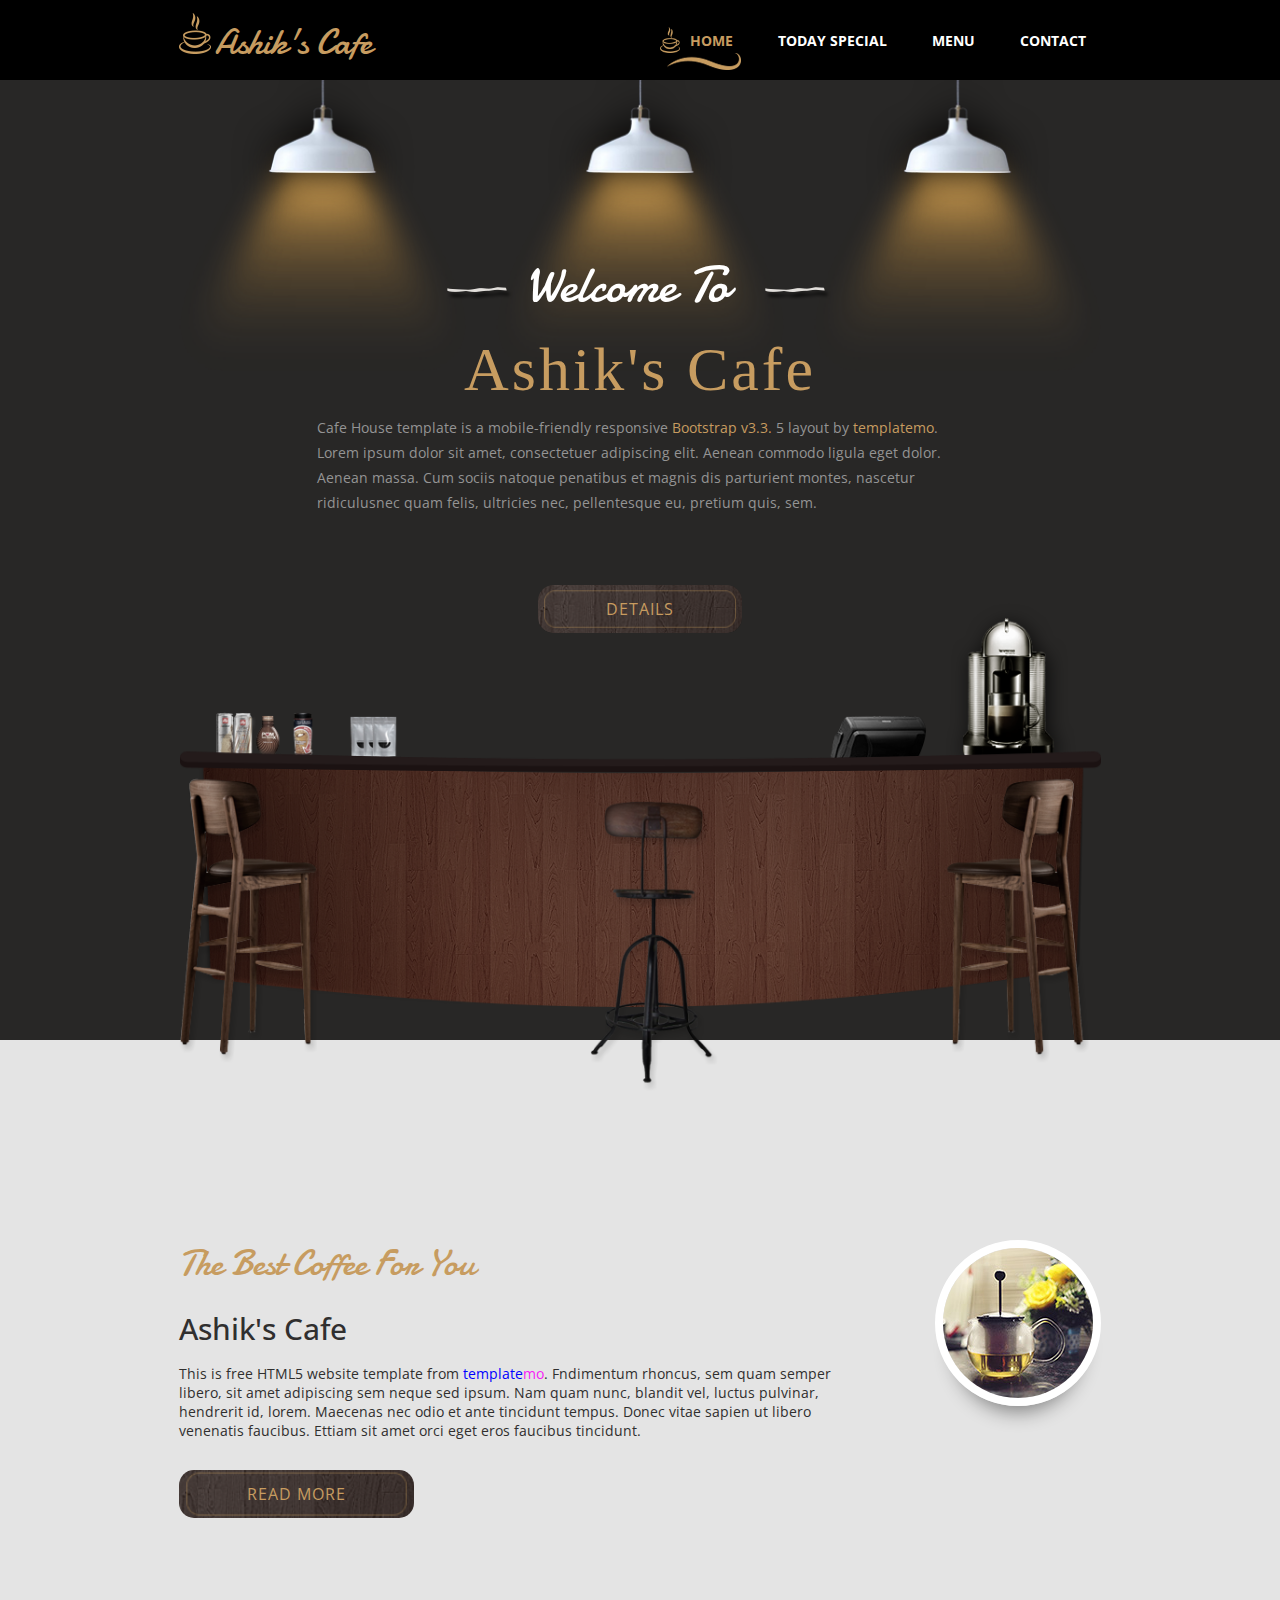
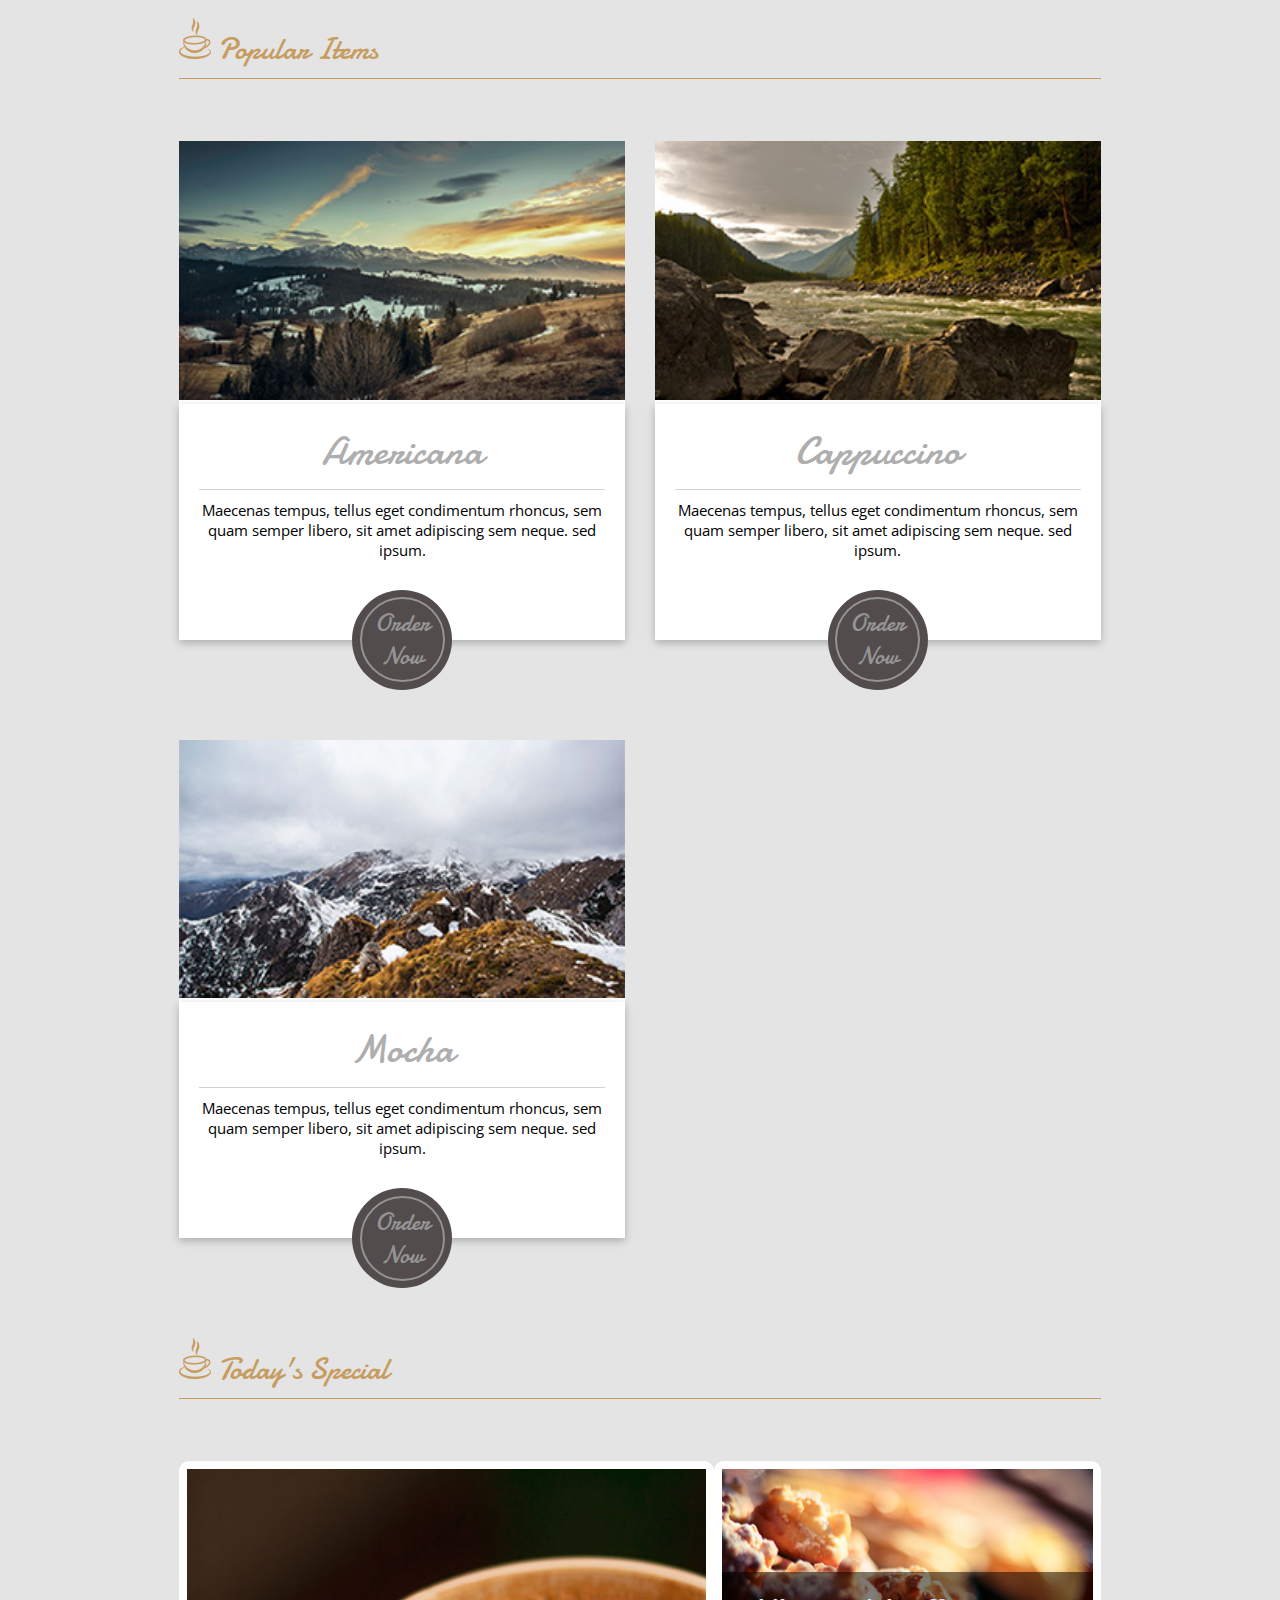
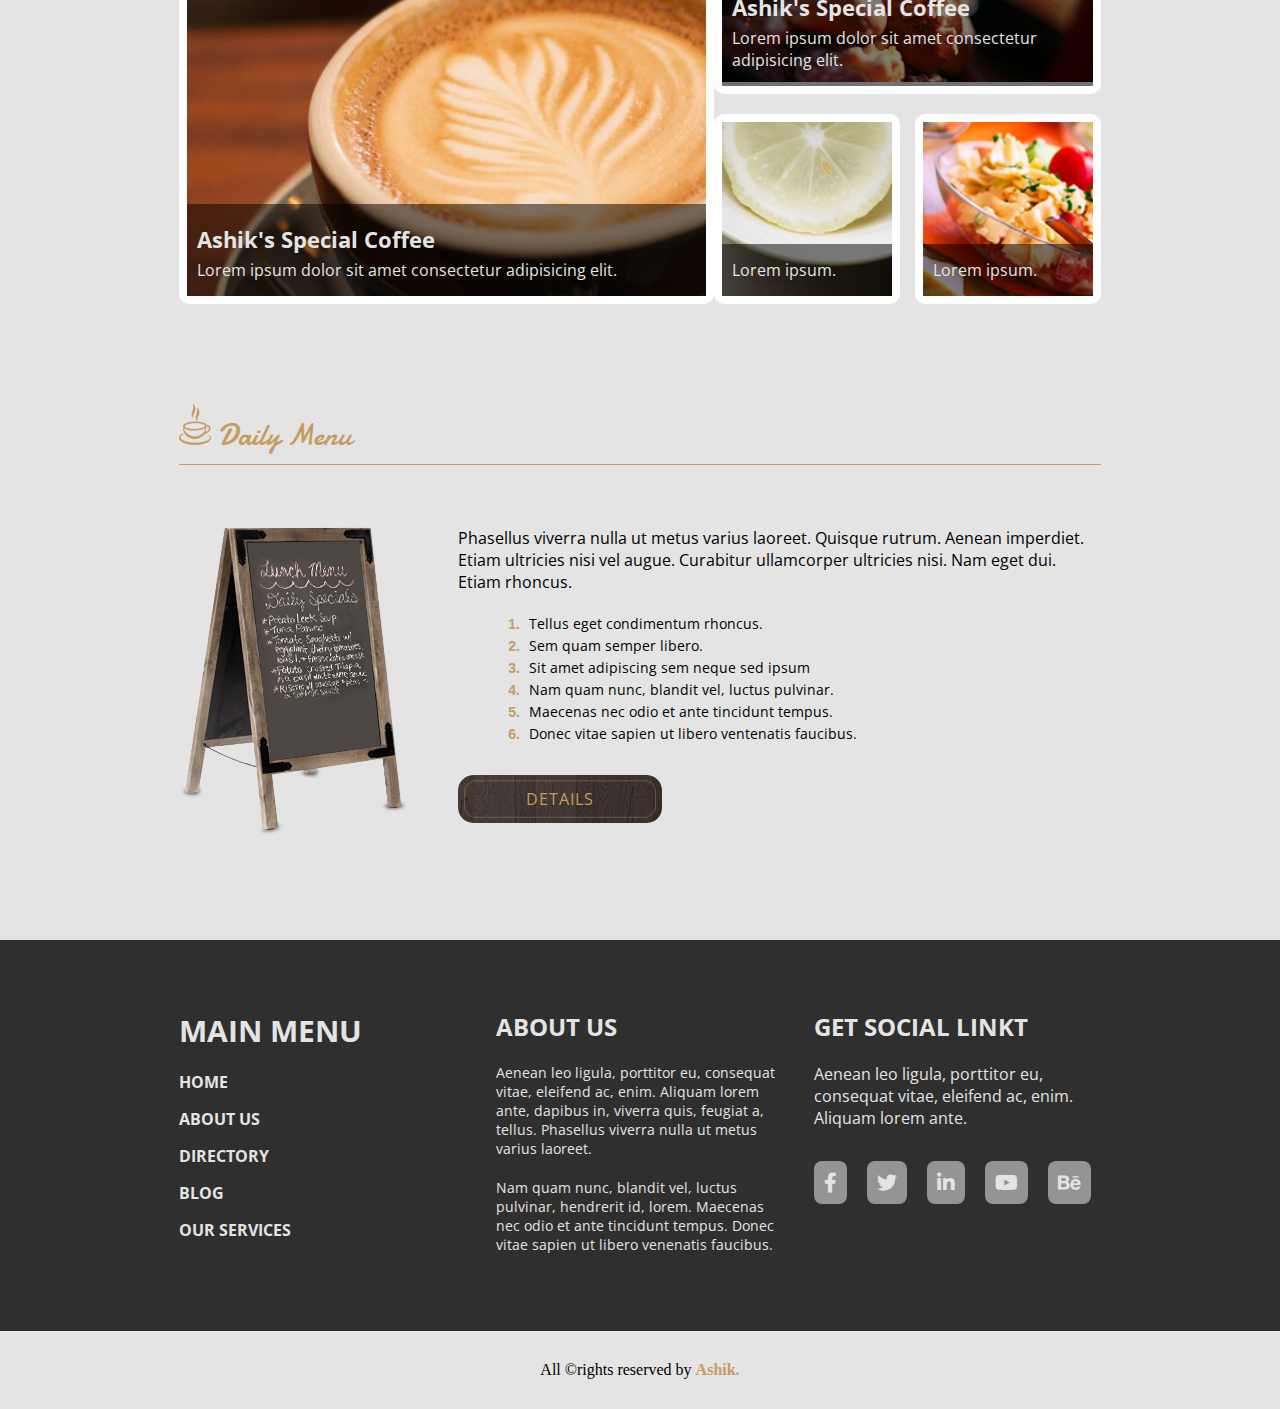
<file: index.html>
<!DOCTYPE html>
<html lang="en">
<head>
    <meta charset="UTF-8">
    <meta http-equiv="X-UA-Compatible" content="IE=edge">
    <meta name="viewport" content="width=device-width, initial-scale=1.0">
    <title>Cafe House</title>
    <link rel="stylesheet" href="css/all.min.css">
    <link rel="shortcut icon" href="img/favicon.ico" type="image/x-icon">
    <link rel="stylesheet" href="css/style.css">
    <link rel="stylesheet" href="css/responsive.css">
</head>
<body>
    <header>
        <nav>
            <div class="container nav-container">
                <div class="navbar">
                    <input type="checkbox" id="toggler">
                    <div class="navbar-left">
                        <img src="img/logo.png" alt="">
                        <span>Ashik's Cafe</span>
                    </div>
                    <div class="navbar-right">
                        <ul>
                            <li><a href="index.html" class="nav active">HOME</a></li>
                            <li><a href="today.html" class="nav">TODAY SPECIAL</a></li>
                            <li><a href="menu.html" class="nav">MENU</a></li>
                            <li><a href="contact.html" class="nav">CONTACT</a></li>
                        </ul>
                    </div>
                    <label for="toggler">
                        <i class="fa-solid fa-bars"></i>
                    </label>
                </div>
            </div>
        </nav>
    </header>

    <!-- Home section -->
    <section id="home">
        <div class="container home-container">
            <div class="home">
                <div class="home-top">
                    <img src="img/light.png" alt="">
                    <img src="img/light.png" alt="">
                    <img src="img/light.png" alt="">
                </div>
                <div class="home-middle">
                    <h3>
                        <img src="img/header-line.png" alt="">
                        Welcome To &nbsp 
                        <img src="img/header-line.png" alt="">
                    </h3>
                    <h2>Ashik's Cafe</h2>
                    <p>Cafe House template is a mobile-friendly responsive <span>Bootstrap v3.3.</span> 5 layout by <span>templatemo</span>. Lorem ipsum dolor sit amet, consectetuer adipiscing elit. Aenean commodo ligula eget dolor. Aenean massa. Cum sociis natoque penatibus et magnis dis parturient montes, nascetur ridiculusnec quam felis, ultricies nec, pellentesque eu, pretium quis, sem.</p>

                    <a href="#" class="btn">DETAILS</a>
                </div>
                <div class="home-bottom">
                    <img src="img/table-set.png" alt="">
                </div>
            </div>
        </div>
    </section>

    <!-- Popular items -->
    <section id="popular">
        <div class="container popular-container">
            <div class="popular">
                <div class="p-desc">
                    <div class="p-desc-left">
                        <h2>The Best Coffee For You</h2>
                        <h3>Ashik's Cafe</h3>
                        <p>This is free HTML5 website template from <span>template</span><span>mo</span>. Fndimentum rhoncus, sem quam semper libero, sit amet adipiscing sem neque sed ipsum. Nam quam nunc, blandit vel, luctus pulvinar, hendrerit id, lorem. Maecenas nec odio et ante tincidunt tempus. Donec vitae sapien ut libero venenatis faucibus. Ettiam sit amet orci eget eros faucibus tincidunt.
                        </p>
                        <a href="#" class="btn">READ MORE</a>
                    </div>
                    <div class="p-desc-left">
                        <img src="img/1.jpg" alt="">
                    </div>
                </div>
                <div class="tagline">
                    <h3>
                    <img src="img/logo.png" alt="">
                        Popular Items
                    </h3>
                    <div class="hr">
                        <hr>
                    </div>
                </div>
                <div class="p-items">
                    <div class="p-item-one coffee">
                        <img src="img/popular-1.jpg" alt="">
                        <div class="americano">
                            <h3 class="p-title">Americana</h3>
                            <hr class="p-hr">
                            <p>Maecenas tempus, tellus eget condimentum rhoncus, sem quam semper libero, sit amet adipiscing sem neque. sed ipsum.</p>
                        </div>
                        <div class="order-now">
                            <a href="#">Order Now</a>
                        </div>
                    </div>
                    <div class="p-item-two coffee">
                        <img src="img/popular-2.jpg" alt="">
                        <div class="americano">
                            <h3 class="p-title">Cappuccino</h3>
                            <hr class="p-hr">
                            <p>Maecenas tempus, tellus eget condimentum rhoncus, sem quam semper libero, sit amet adipiscing sem neque. sed ipsum.</p>
                        </div>
                        <div class="order-now">
                            <a href="#">Order Now</a>
                        </div>
                    </div>
                    <div class="p-item-three coffee">
                        <img src="img/popular-3.jpg" alt="">
                        <div class="americano">
                            <h3 class="p-title">Mocha</h3>
                            <hr class="p-hr">
                            <p>Maecenas tempus, tellus eget condimentum rhoncus, sem quam semper libero, sit amet adipiscing sem neque. sed ipsum.</p>
                        </div>
                        <div class="order-now">
                            <a href="#">Order Now</a>
                        </div>
                    </div>
                </div>
            </div>
        </div>
    </section>

    <!-- Special section -->
    <section id="special">
        <div class="container special-container">
            
            <div class="tagline">
                <h3>
                <img src="img/logo.png" alt="">
                    Today's Special
                </h3>
                <div class="hr">
                    <hr>
                </div>
            </div>

            <div class="special">
                <div class="special-left">
                    <div class="item-one item">
                        <img src="img/special-1.jpg" alt="">
                        <div class="item-content">
                            <a href="#">
                                <div class="contents">
                                    <h3> Ashik's Special Coffee</h3>
                                    <p>Lorem ipsum dolor sit amet consectetur adipisicing elit.</p>
                                </div>
                            </a>
                        </div>
                    </div>
                </div>

                <div class="special-right">
                    <div class="item-two item">
                        <img src="img/special-2.jpg" alt="">
                        <div class="item-content">
                            <a href="#">
                                <div class="contents">
                                    <h3> Ashik's Special Coffee</h3>
                                    <p>Lorem ipsum dolor sit amet consectetur adipisicing elit.</p>
                                </div>
                            </a>
                        </div>
                    </div>
    
                    <div class="special-right-bottom">
                        <div class="item-three item">
                            <img src="img/special-3.jpg" alt="">
                            <div class="item-content">
                                <a href="#">
                                    <div class="contents">
                                        <p>Lorem ipsum.</p>
                                    </div>
                                </a>
                            </div>
                        </div>
                        <div class="item-four item">
                            <img src="img/special-4.jpg" alt="">
                            <div class="item-content">
                                <a href="#">
                                    <div class="contents">
                                        <p>Lorem ipsum.</p>
                                    </div>
                                </a>
                            </div>
                        </div>
                    </div>
                </div>

                
            </div>
        </div>
    </section>

    <!-- Daily menu section -->
    <section id="daily">
        <div class="container daily-container">
            <div class="daily">
                <div class="tagline">
                    <h3>
                    <img src="img/logo.png" alt="">
                        Daily Menu
                    </h3>
                    <div class="hr">
                        <hr>
                    </div>
                </div>
                <div class="menus">
                    <div class="menu-left">
                        <img src="img/menu-board.png" alt="">
                    </div>
                    <div class="menu-right">
                        <p>Phasellus viverra nulla ut metus varius laoreet. Quisque rutrum. Aenean imperdiet. Etiam ultricies nisi vel augue. Curabitur ullamcorper ultricies nisi. Nam eget dui. Etiam rhoncus.</p>
                        <ol>
                            <li>Tellus eget condimentum rhoncus.</li>
                            <li>Sem quam semper libero.</li>
                            <li>Sit amet adipiscing sem neque sed ipsum</li>
                            <li>Nam quam nunc, blandit vel, luctus pulvinar.</li>
                            <li>Maecenas nec odio et ante tincidunt tempus.</li>
                            <li>Donec vitae sapien ut libero ventenatis faucibus.</li>
                        </ol>
                        <a href="#" class="btn">DETAILS</a>
                    </div>
                </div>
            </div>
        </div>
    </section>

    <!-- Footer section -->

    <footer id="footer">
        <div class="footer">
            <div class="container footer-top-container">
                <div class="footer-top">
                    <div class="footer-top-left">
                        <h3>MAIN MENU</h3>
                        <ul>
                            <li><a href="#">HOME</a></li>
                            <li><a href="#">ABOUT US</a></li>
                            <li><a href="#">DIRECTORY</a></li>
                            <li><a href="#">BLOG</a></li>
                            <li><a href="#">OUR SERVICES</a></li>
                        </ul>
                    </div>
                    <div class="footer-top-middle">
                        <h4>ABOUT US</h4>
                        <p>Aenean leo ligula, porttitor eu, consequat vitae, eleifend ac, enim. Aliquam lorem ante, dapibus in, viverra quis, feugiat a, tellus. Phasellus viverra nulla ut metus varius laoreet.</p>
                        <p>Nam quam nunc, blandit vel, luctus pulvinar, hendrerit id, lorem. Maecenas nec odio et ante tincidunt tempus. Donec vitae sapien ut libero venenatis faucibus.</p>
                    </div>
                    <div class="footer-top-right">
                        <h2>GET SOCIAL LINKT</h2>
                        <P>Aenean leo ligula, porttitor eu, consequat vitae, eleifend ac, enim. Aliquam lorem ante.</P>
                        <ul>
                            <li><a href="#"><i class="fa-brands fa-facebook-f"></i></a></li>
                            <li><a href="#"><i class="fa-brands fa-twitter"></i></a></li>
                            <li><a href="#"><i class="fa-brands fa-linkedin-in"></i></a></li>
                            <li><a href="#"><i class="fa-brands fa-youtube"></i></a></li>
                            <li><a href="#"><i class="fa-brands fa-behance"></i></a></li>
                        </ul>
                    </div>
                </div>

            </div>
        </div>
        
        <div class="footer-bottom">
            <div class="container footer-bottom-container">
                <p>All &copyrights reserved by <span>Ashik.</span></p>
            </div>
        </div>
    </footer>



    <script
  src="https://code.jquery.com/jquery-3.6.1.min.js"
  integrity="sha256-o88AwQnZB+VDvE9tvIXrMQaPlFFSUTR+nldQm1LuPXQ="
  crossorigin="anonymous"></script>
    <script src="js/custom.js"></script>
</body>
</html>
</file>
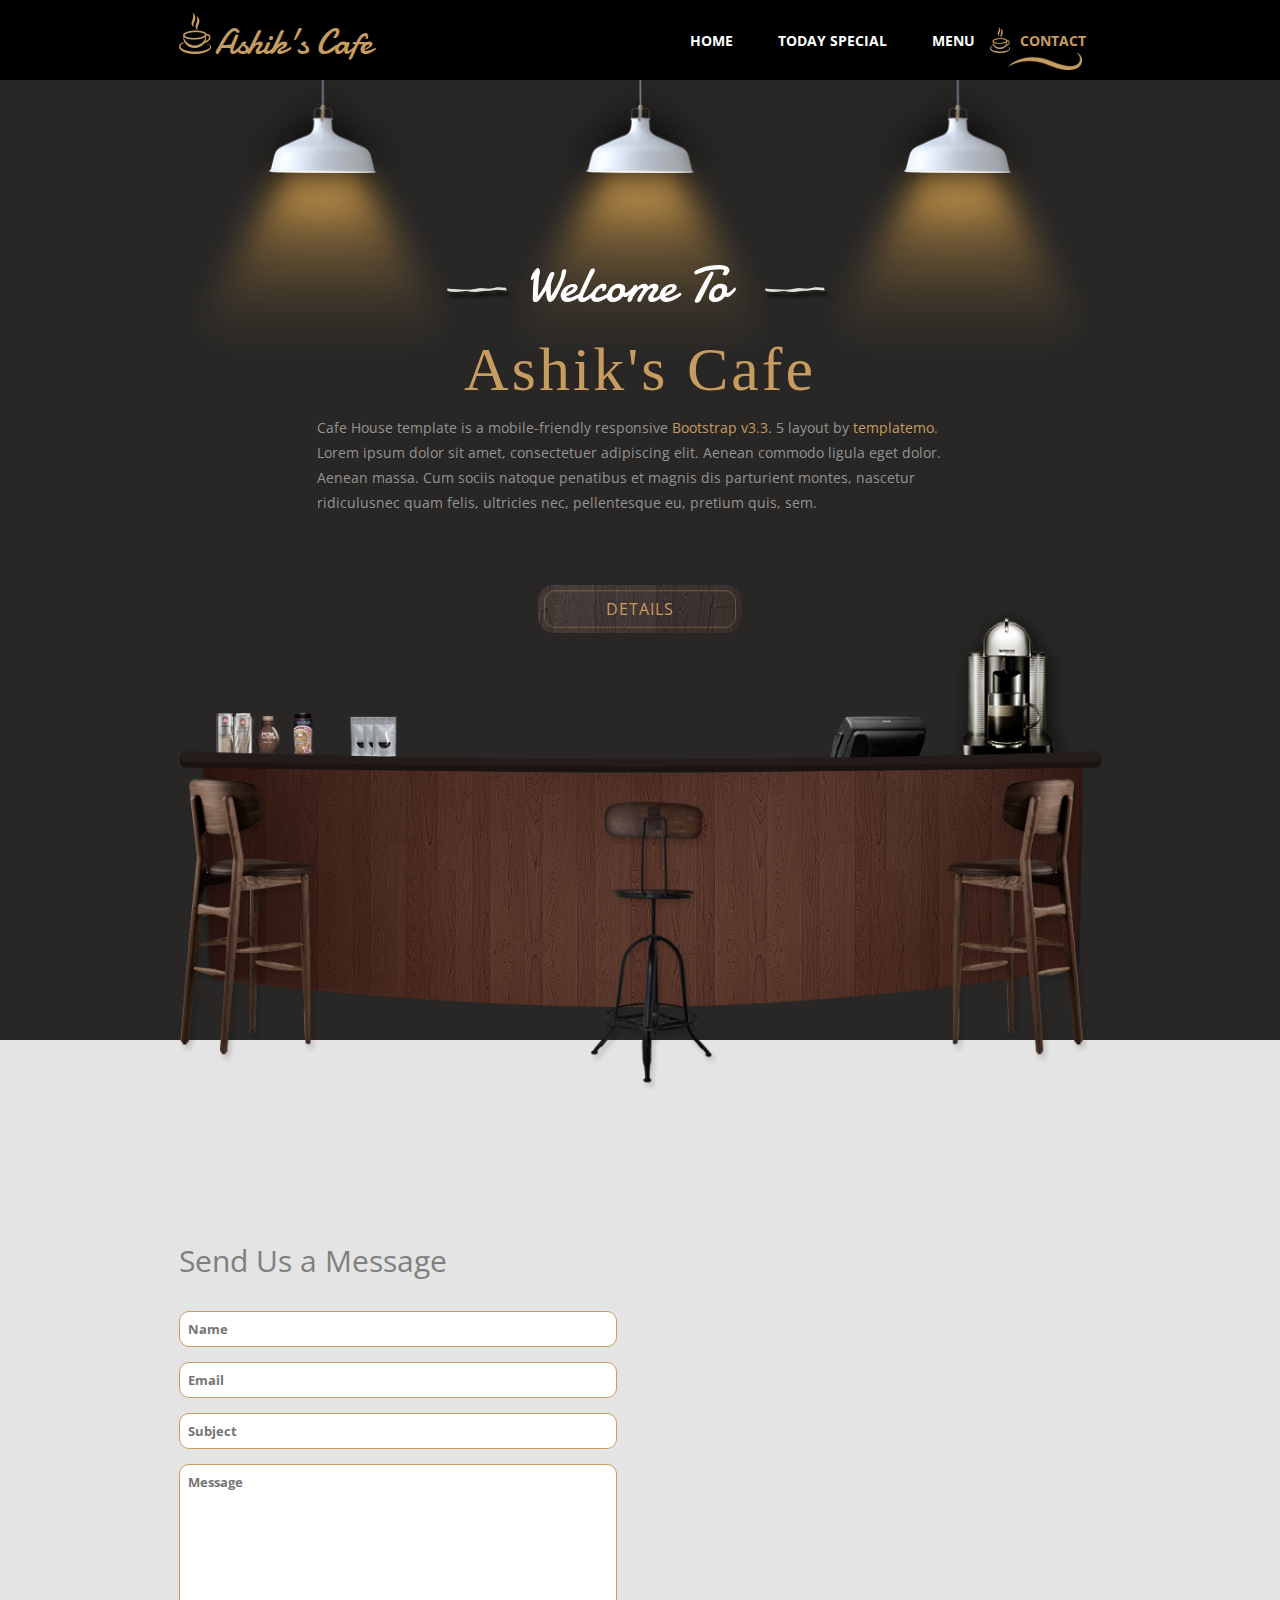
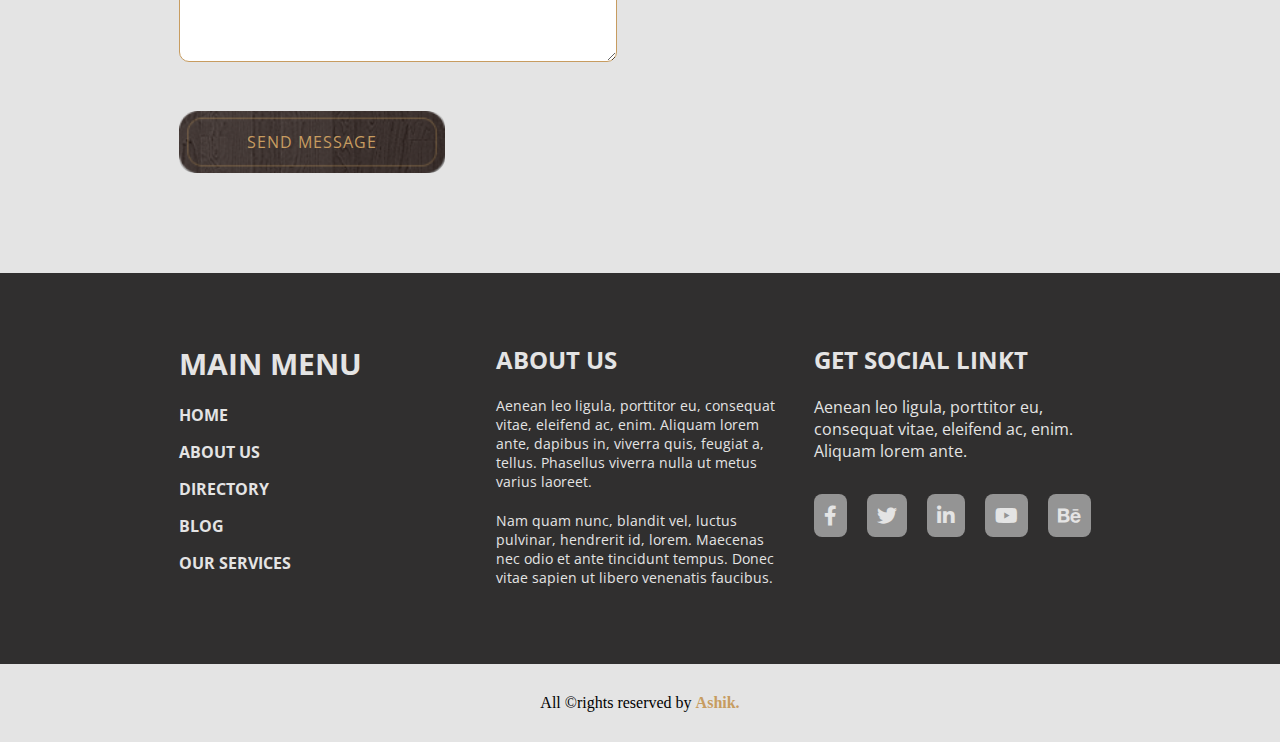
<file: contact.html>
<!DOCTYPE html>
<html lang="en">
    <head>
        <meta charset="UTF-8">
        <meta http-equiv="X-UA-Compatible" content="IE=edge">
        <meta name="viewport" content="width=device-width, initial-scale=1.0">
        <title>Cafe House</title>
        <link rel="stylesheet" href="css/all.min.css">
        <link rel="shortcut icon" href="img/favicon.ico" type="image/x-icon">
        <link rel="stylesheet" href="css/style.css">
        <link rel="stylesheet" href="css/responsive.css">
    </head>
    <body>
        <header>
            <nav>
                <div class="container nav-container">
                    <div class="navbar">
                        <input type="checkbox" id="toggler">
                        <div class="navbar-left">
                            <img src="img/logo.png" alt="">
                            <span>Ashik's Cafe</span>
                        </div>
                        <div class="navbar-right">
                            <ul>
                                <li><a href="index.html" class="nav">HOME</a></li>
                                <li><a href="today.html" class="nav">TODAY SPECIAL</a></li>
                                <li><a href="menu.html" class="nav">MENU</a></li>
                                <li><a href="contact.html" class="nav active">CONTACT</a></li>
                            </ul>
                        </div>
                        <label for="toggler">
                            <i class="fa-solid fa-bars"></i>
                        </label>
                    </div>
                </div>
            </nav>
        </header>
    
        <!-- Home section -->
        <section id="home">
            <div class="container home-container">
                <div class="home">
                    <div class="home-top">
                        <img src="img/light.png" alt="">
                        <img src="img/light.png" alt="">
                        <img src="img/light.png" alt="">
                    </div>
                    <div class="home-middle">
                        <h3>
                            <img src="img/header-line.png" alt="">
                            Welcome To &nbsp 
                            <img src="img/header-line.png" alt="">
                        </h3>
                        <h2>Ashik's Cafe</h2>
                        <p>Cafe House template is a mobile-friendly responsive <span>Bootstrap v3.3.</span> 5 layout by <span>templatemo</span>. Lorem ipsum dolor sit amet, consectetuer adipiscing elit. Aenean commodo ligula eget dolor. Aenean massa. Cum sociis natoque penatibus et magnis dis parturient montes, nascetur ridiculusnec quam felis, ultricies nec, pellentesque eu, pretium quis, sem.</p>
    
                        <a href="#" class="btn">DETAILS</a>
                    </div>
                    <div class="home-bottom">
                        <img src="img/table-set.png" alt="">
                    </div>
                </div>
            </div>
        </section>

    <!-- Contact section -->
    <section id="contact">
        <div class="container contact-container">
            <h2>Send Us a Message</h2>
            <div class="contact">
                <div class="contact-left">
                    <form action="">
                        <input type="text" placeholder="Name">

                        <input type="email" placeholder="Email">

                        <input type="text" placeholder="Subject">

                        <textarea name="" id="" cols="30" rows="10" placeholder="Message"></textarea>

                        <a href="#" class="btn">SEND MESSAGE</a>
                    </form>
                </div>
                <div class="contact-right">
                    <iframe src="https://www.google.com/maps/embed?pb=!1m18!1m12!1m3!1d57973.68688624284!2d90.36147629087456!3d24.74899983006106!2m3!1f0!2f0!3f0!3m2!1i1024!2i768!4f13.1!3m3!1m2!1s0x37564f1007ad9b59%3A0x79a59cb060e32d6c!2sMymensingh!5e0!3m2!1sen!2sbd!4v1663572705304!5m2!1sen!2sbd" style="border:0;" allowfullscreen="" loading="lazy" referrerpolicy="no-referrer-when-downgrade"></iframe>
                </div>
            </div>
        </div>
    </section>
    <!-- Footer section -->

    <footer id="footer">
        <div class="footer">
            <div class="container footer-top-container">
                <div class="footer-top">
                    <div class="footer-top-left">
                        <h3>MAIN MENU</h3>
                        <ul>
                            <li><a href="#">HOME</a></li>
                            <li><a href="#">ABOUT US</a></li>
                            <li><a href="#">DIRECTORY</a></li>
                            <li><a href="#">BLOG</a></li>
                            <li><a href="#">OUR SERVICES</a></li>
                        </ul>
                    </div>
                    <div class="footer-top-middle">
                        <h4>ABOUT US</h4>
                        <p>Aenean leo ligula, porttitor eu, consequat vitae, eleifend ac, enim. Aliquam lorem ante, dapibus in, viverra quis, feugiat a, tellus. Phasellus viverra nulla ut metus varius laoreet.</p>
                        <p>Nam quam nunc, blandit vel, luctus pulvinar, hendrerit id, lorem. Maecenas nec odio et ante tincidunt tempus. Donec vitae sapien ut libero venenatis faucibus.</p>
                    </div>
                    <div class="footer-top-right">
                        <h2>GET SOCIAL LINKT</h2>
                        <P>Aenean leo ligula, porttitor eu, consequat vitae, eleifend ac, enim. Aliquam lorem ante.</P>
                        <ul>
                            <li><a href="#"><i class="fa-brands fa-facebook-f"></i></a></li>
                            <li><a href="#"><i class="fa-brands fa-twitter"></i></a></li>
                            <li><a href="#"><i class="fa-brands fa-linkedin-in"></i></a></li>
                            <li><a href="#"><i class="fa-brands fa-youtube"></i></a></li>
                            <li><a href="#"><i class="fa-brands fa-behance"></i></a></li>
                        </ul>
                    </div>
                </div>

            </div>
        </div>
        
        <div class="footer-bottom">
            <div class="container footer-bottom-container">
                <p>All &copyrights reserved by <span>Ashik.</span></p>
            </div>
        </div>
    </footer>



    <script
  src="https://code.jquery.com/jquery-3.6.1.min.js"
  integrity="sha256-o88AwQnZB+VDvE9tvIXrMQaPlFFSUTR+nldQm1LuPXQ="
  crossorigin="anonymous"></script>
    <script src="js/custom.js"></script>
</body>
</html>
</file>
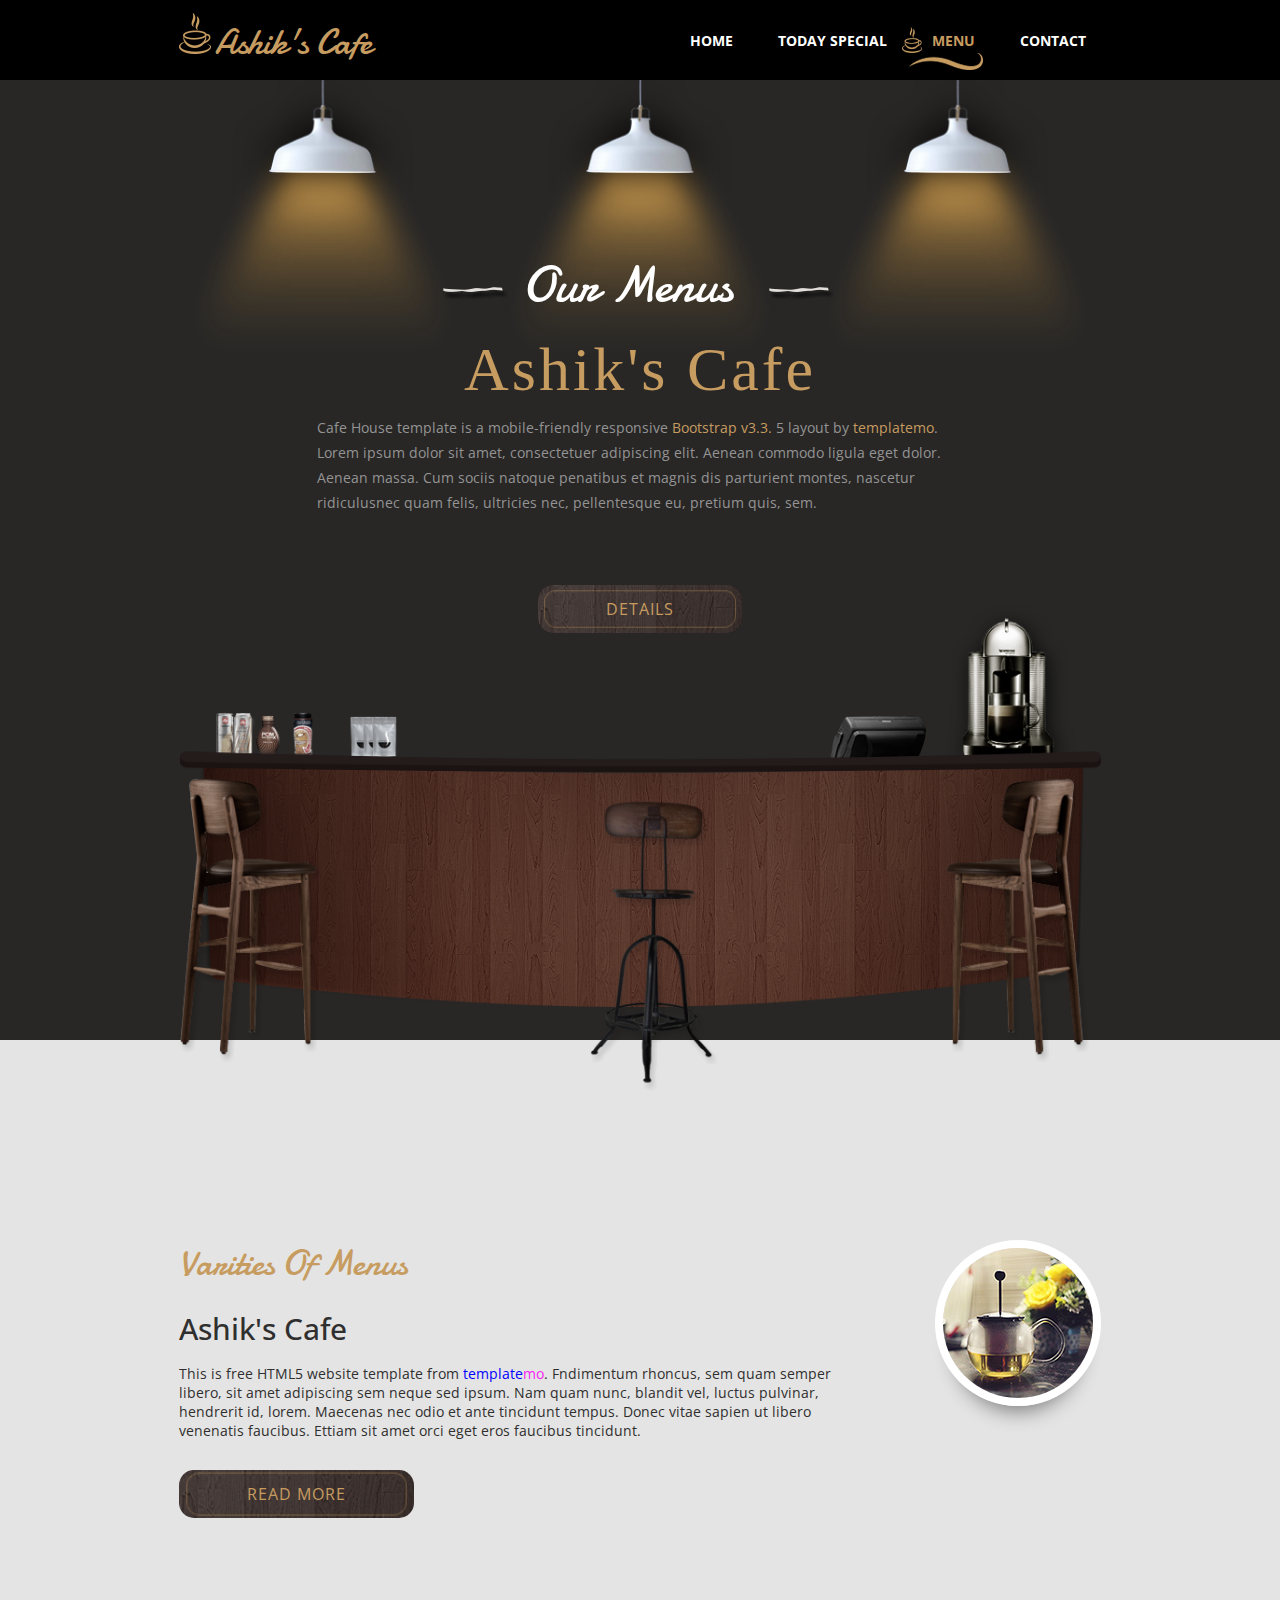
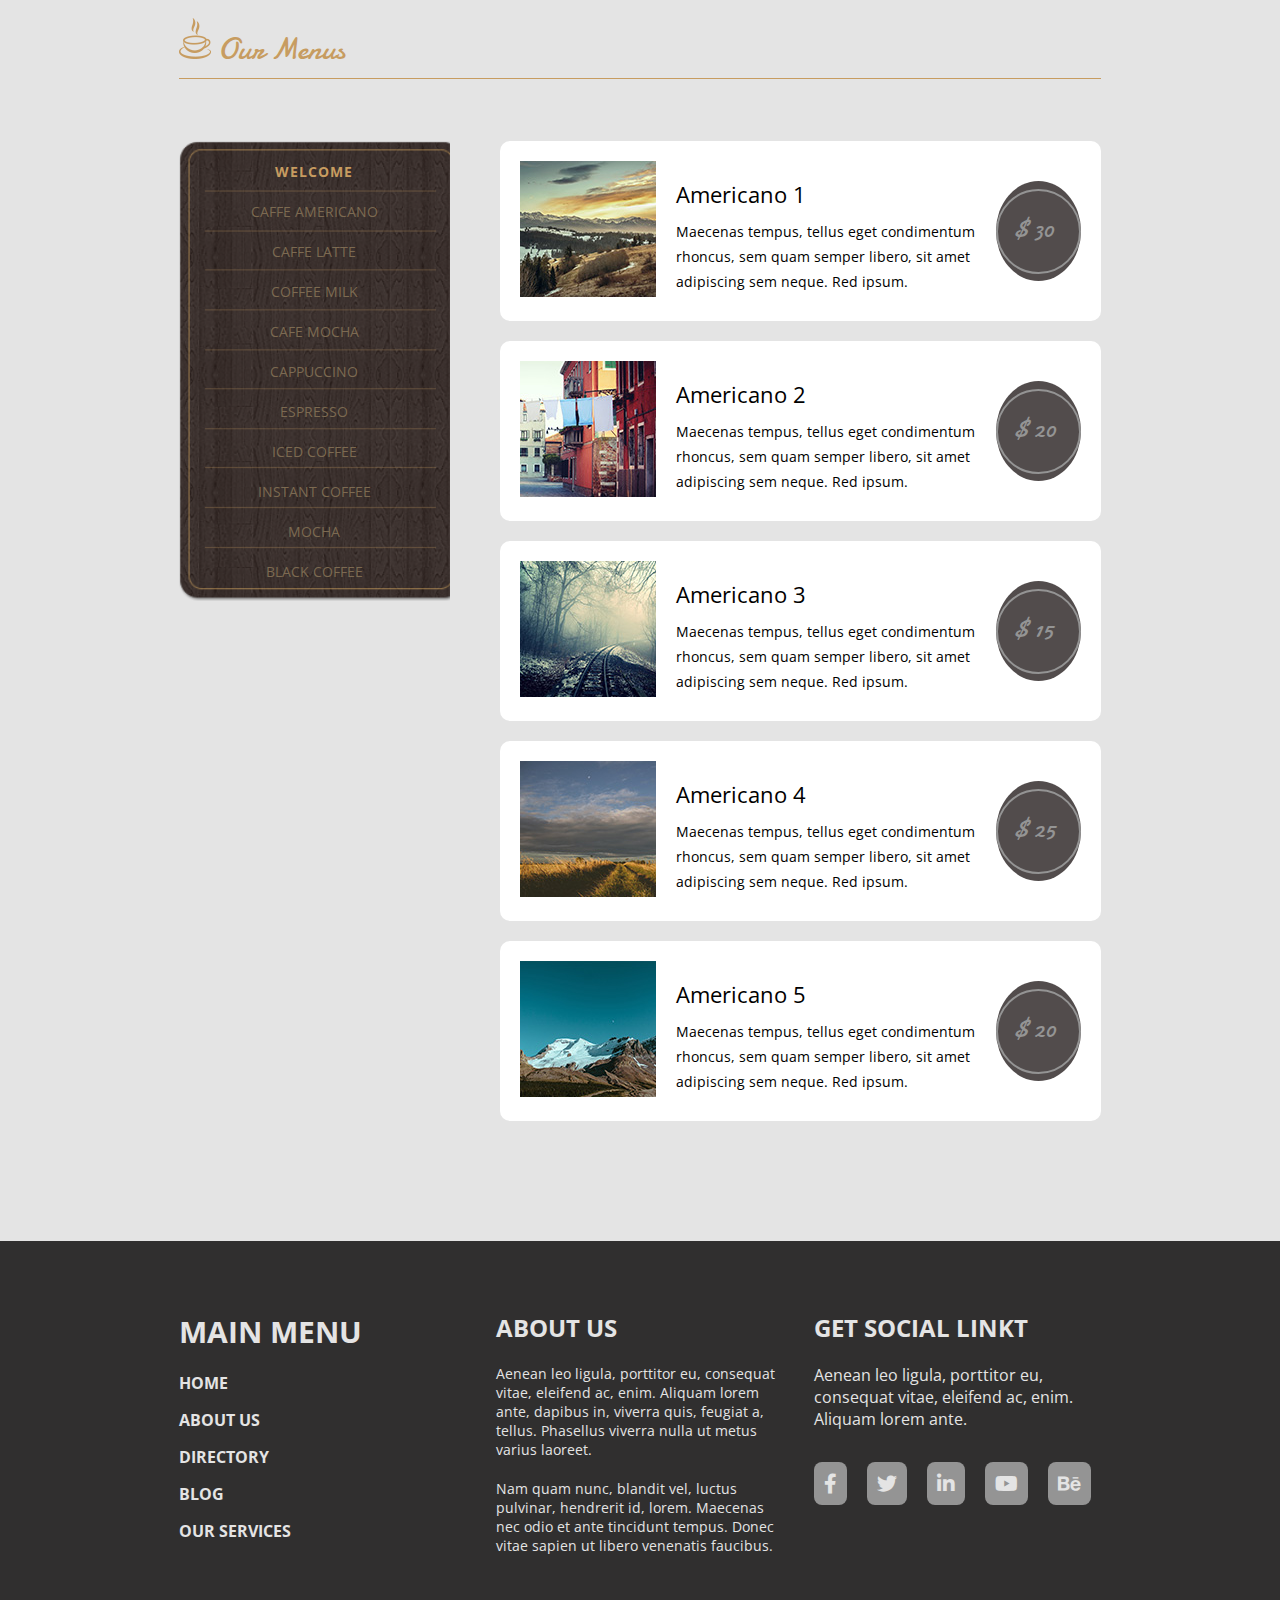
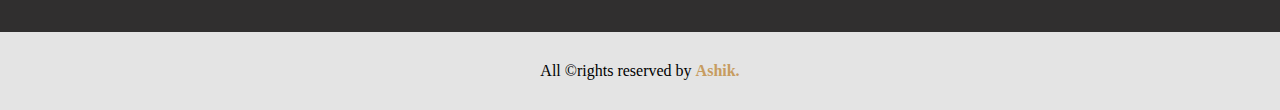
<file: menu.html>
<!DOCTYPE html>
<html lang="en">
<head>
    <meta charset="UTF-8">
    <meta http-equiv="X-UA-Compatible" content="IE=edge">
    <meta name="viewport" content="width=device-width, initial-scale=1.0">
    <title>Cafe House</title>
    <link rel="stylesheet" href="css/all.min.css">
    <link rel="shortcut icon" href="img/favicon.ico" type="image/x-icon">
    <link rel="stylesheet" href="css/style.css">
    <link rel="stylesheet" href="css/responsive.css">
</head>

<body>
    <header>
        <nav>
            <div class="container nav-container">
                <div class="navbar">
                    <input type="checkbox" id="toggler">
                    <div class="navbar-left">
                        <img src="img/logo.png" alt="">
                        <span>Ashik's Cafe</span>
                    </div>
                    <div class="navbar-right">
                        <ul>
                            <li><a href="index.html" class="nav">HOME</a></li>
                            <li><a href="today.html" class="nav">TODAY SPECIAL</a></li>
                            <li><a href="menu.html" class="nav active">MENU</a></li>
                            <li><a href="contact.html" class="nav">CONTACT</a></li>
                        </ul>
                    </div>
                    <label for="toggler">
                        <i class="fa-solid fa-bars"></i>
                    </label>
                </div>
            </div>
        </nav>
    </header>

    <!-- Home section -->
    <section id="home">
        <div class="container home-container">
            <div class="home">
                <div class="home-top">
                    <img src="img/light.png" alt="">
                    <img src="img/light.png" alt="">
                    <img src="img/light.png" alt="">
                </div>
                <div class="home-middle">
                    <h3>
                        <img src="img/header-line.png" alt="">
                        Our Menus &nbsp 
                        <img src="img/header-line.png" alt="">
                    </h3>
                    <h2>Ashik's Cafe</h2>
                    <p>Cafe House template is a mobile-friendly responsive <span>Bootstrap v3.3.</span> 5 layout by <span>templatemo</span>. Lorem ipsum dolor sit amet, consectetuer adipiscing elit. Aenean commodo ligula eget dolor. Aenean massa. Cum sociis natoque penatibus et magnis dis parturient montes, nascetur ridiculusnec quam felis, ultricies nec, pellentesque eu, pretium quis, sem.</p>

                    <a href="#" class="btn">DETAILS</a>
                </div>
                <div class="home-bottom">
                    <img src="img/table-set.png" alt="">
                </div>
            </div>
        </div>
    </section>

    <!-- Popular items -->
    <section id="popular">
        <div class="container popular-container">
            <div class="popular">
                <div class="p-desc">
                    <div class="p-desc-left">
                        <h2>Varities Of Menus</h2>
                        <h3>Ashik's Cafe</h3>
                        <p>This is free HTML5 website template from <span>template</span><span>mo</span>. Fndimentum rhoncus, sem quam semper libero, sit amet adipiscing sem neque sed ipsum. Nam quam nunc, blandit vel, luctus pulvinar, hendrerit id, lorem. Maecenas nec odio et ante tincidunt tempus. Donec vitae sapien ut libero venenatis faucibus. Ettiam sit amet orci eget eros faucibus tincidunt.
                        </p>
                        <a href="#" class="btn">READ MORE</a>
                    </div>
                    <div class="p-desc-left">
                        <img src="img/1.jpg" alt="">
                    </div>
                </div>
                <div class="tagline">
                    <h3>
                    <img src="img/logo.png" alt="">
                        Our Menus
                    </h3>
                    <div class="hr">
                        <hr>
                    </div>
                </div>
                <div class="menu">
                    <div class="menu-left">
                        <div class="menu-name">
                            <ul>
                                <li><a href="#">WELCOME</a></li>
                                <li><a href="#">CAFFE AMERICANO</a></li>
                                <li><a href="#">CAFFE LATTE</a></li>
                                <li><a href="#">COFFEE MILK</a></li>
                                <li><a href="#">CAFE MOCHA</a></li>
                                <li><a href="#">CAPPUCCINO</a></li>
                                <li><a href="#">ESPRESSO</a></li>
                                <li><a href="#">ICED COFFEE</a></li>
                                <li><a href="#">INSTANT COFFEE</a></li>
                                <li><a href="#">MOCHA</a></li>
                                <li><a href="#">BLACK COFFEE</a></li>
                            </ul>
                        </div>
                    </div>
                    <div class="menu-right">
                        <div class="menu-items">
                            <ul>
                                <li>
                                    <div class="item-img">
                                        <img src="img/menu-1.jpg" alt="">
                                    </div>
                                    <div class="item-content">
                                        <h3>Americano 1</h3>
                                        <p>Maecenas tempus, tellus eget condimentum rhoncus, sem quam semper libero, sit amet adipiscing sem neque. Red ipsum.</p> 
                                    </div>
                                    <div class="order-now">
                                        <a href="#"><span>$</span> 30</a>
                                    </div>
                                </li>

                                <li>
                                    <div class="item-img">
                                        <img src="img/menu-2.jpg" alt="">
                                    </div>
                                    <div class="item-content">
                                        <h3>Americano 2</h3>
                                        <p>Maecenas tempus, tellus eget condimentum rhoncus, sem quam semper libero, sit amet adipiscing sem neque. Red ipsum.</p> 
                                    </div>
                                    <div class="order-now">
                                        <a href="#"><span>$</span> 20</a>
                                    </div>
                                </li>

                                <li>
                                    <div class="item-img">
                                        <img src="img/menu-3.jpg" alt="">
                                    </div>
                                    <div class="item-content">
                                        <h3>Americano 3</h3>
                                        <p>Maecenas tempus, tellus eget condimentum rhoncus, sem quam semper libero, sit amet adipiscing sem neque. Red ipsum.</p> 
                                    </div>
                                    <div class="order-now">
                                        <a href="#"><span>$</span> 15</a>
                                    </div>
                                </li>

                                <li>
                                    <div class="item-img">
                                        <img src="img/menu-4.jpg" alt="">
                                    </div>
                                    <div class="item-content">
                                        <h3>Americano 4</h3>
                                        <p>Maecenas tempus, tellus eget condimentum rhoncus, sem quam semper libero, sit amet adipiscing sem neque. Red ipsum.</p> 
                                    </div>
                                    <div class="order-now">
                                        <a href="#"><span>$</span> 25</a>
                                    </div>
                                </li>

                                <li>
                                    <div class="item-img">
                                        <img src="img/menu-5.jpg" alt="">
                                    </div>
                                    <div class="item-content">
                                        <h3>Americano 5</h3>
                                        <p>Maecenas tempus, tellus eget condimentum rhoncus, sem quam semper libero, sit amet adipiscing sem neque. Red ipsum.</p> 
                                    </div>
                                    <div class="order-now">
                                        <a href="#"><span>$</span> 20</a>
                                    </div>
                                </li>
                            </ul>
                        </div>
                    </div>
                </div>

            </div>
        </div>
    </section>

   

    <!-- Footer section -->

    <footer id="footer">
        <div class="footer">
            <div class="container footer-top-container">
                <div class="footer-top">
                    <div class="footer-top-left">
                        <h3>MAIN MENU</h3>
                        <ul>
                            <li><a href="#">HOME</a></li>
                            <li><a href="#">ABOUT US</a></li>
                            <li><a href="#">DIRECTORY</a></li>
                            <li><a href="#">BLOG</a></li>
                            <li><a href="#">OUR SERVICES</a></li>
                        </ul>
                    </div>
                    <div class="footer-top-middle">
                        <h4>ABOUT US</h4>
                        <p>Aenean leo ligula, porttitor eu, consequat vitae, eleifend ac, enim. Aliquam lorem ante, dapibus in, viverra quis, feugiat a, tellus. Phasellus viverra nulla ut metus varius laoreet.</p>
                        <p>Nam quam nunc, blandit vel, luctus pulvinar, hendrerit id, lorem. Maecenas nec odio et ante tincidunt tempus. Donec vitae sapien ut libero venenatis faucibus.</p>
                    </div>
                    <div class="footer-top-right">
                        <h2>GET SOCIAL LINKT</h2>
                        <P>Aenean leo ligula, porttitor eu, consequat vitae, eleifend ac, enim. Aliquam lorem ante.</P>
                        <ul>
                            <li><a href="#"><i class="fa-brands fa-facebook-f"></i></a></li>
                            <li><a href="#"><i class="fa-brands fa-twitter"></i></a></li>
                            <li><a href="#"><i class="fa-brands fa-linkedin-in"></i></a></li>
                            <li><a href="#"><i class="fa-brands fa-youtube"></i></a></li>
                            <li><a href="#"><i class="fa-brands fa-behance"></i></a></li>
                        </ul>
                    </div>
                </div>

            </div>
        </div>
        
        <div class="footer-bottom">
            <div class="container footer-bottom-container">
                <p>All &copyrights reserved by <span>Ashik.</span></p>
            </div>
        </div>
    </footer>



    <script
  src="https://code.jquery.com/jquery-3.6.1.min.js"
  integrity="sha256-o88AwQnZB+VDvE9tvIXrMQaPlFFSUTR+nldQm1LuPXQ="
  crossorigin="anonymous"></script>
    <script src="js/custom.js"></script>
</body>
</html>
</file>
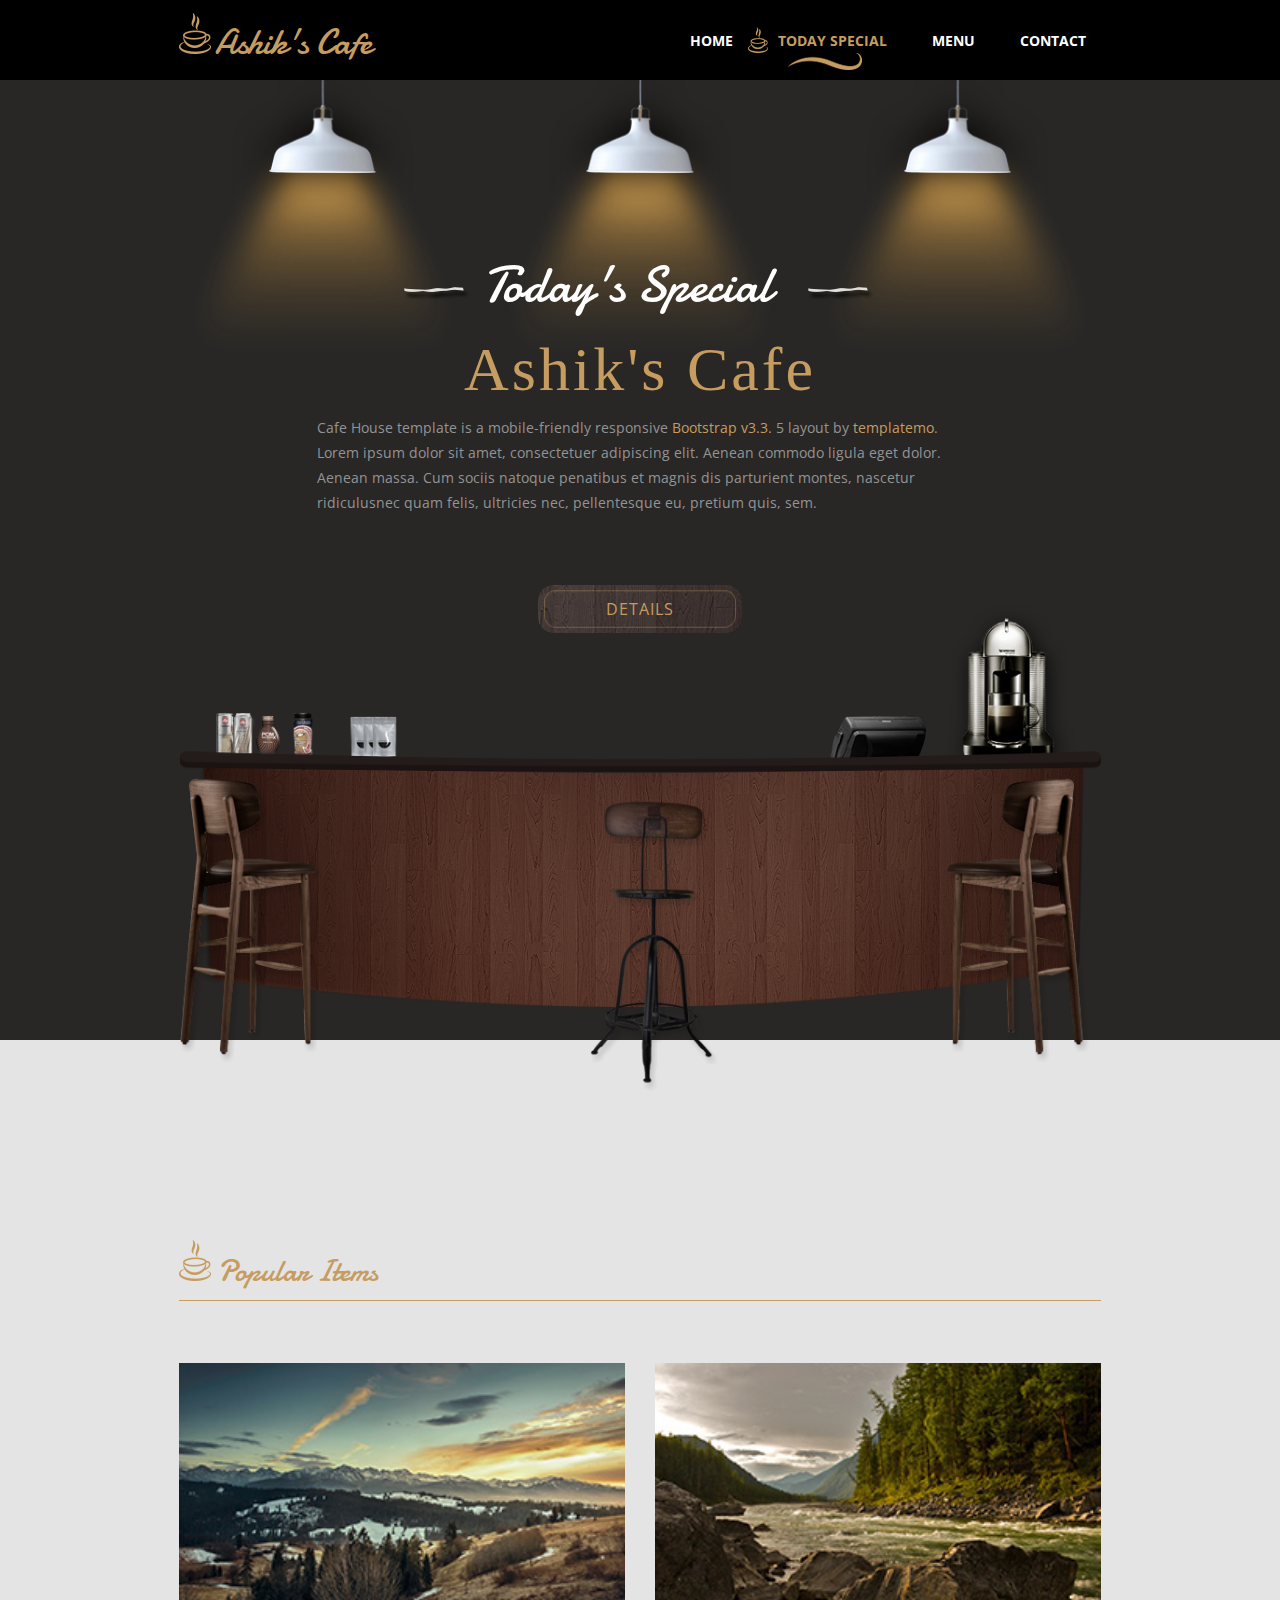
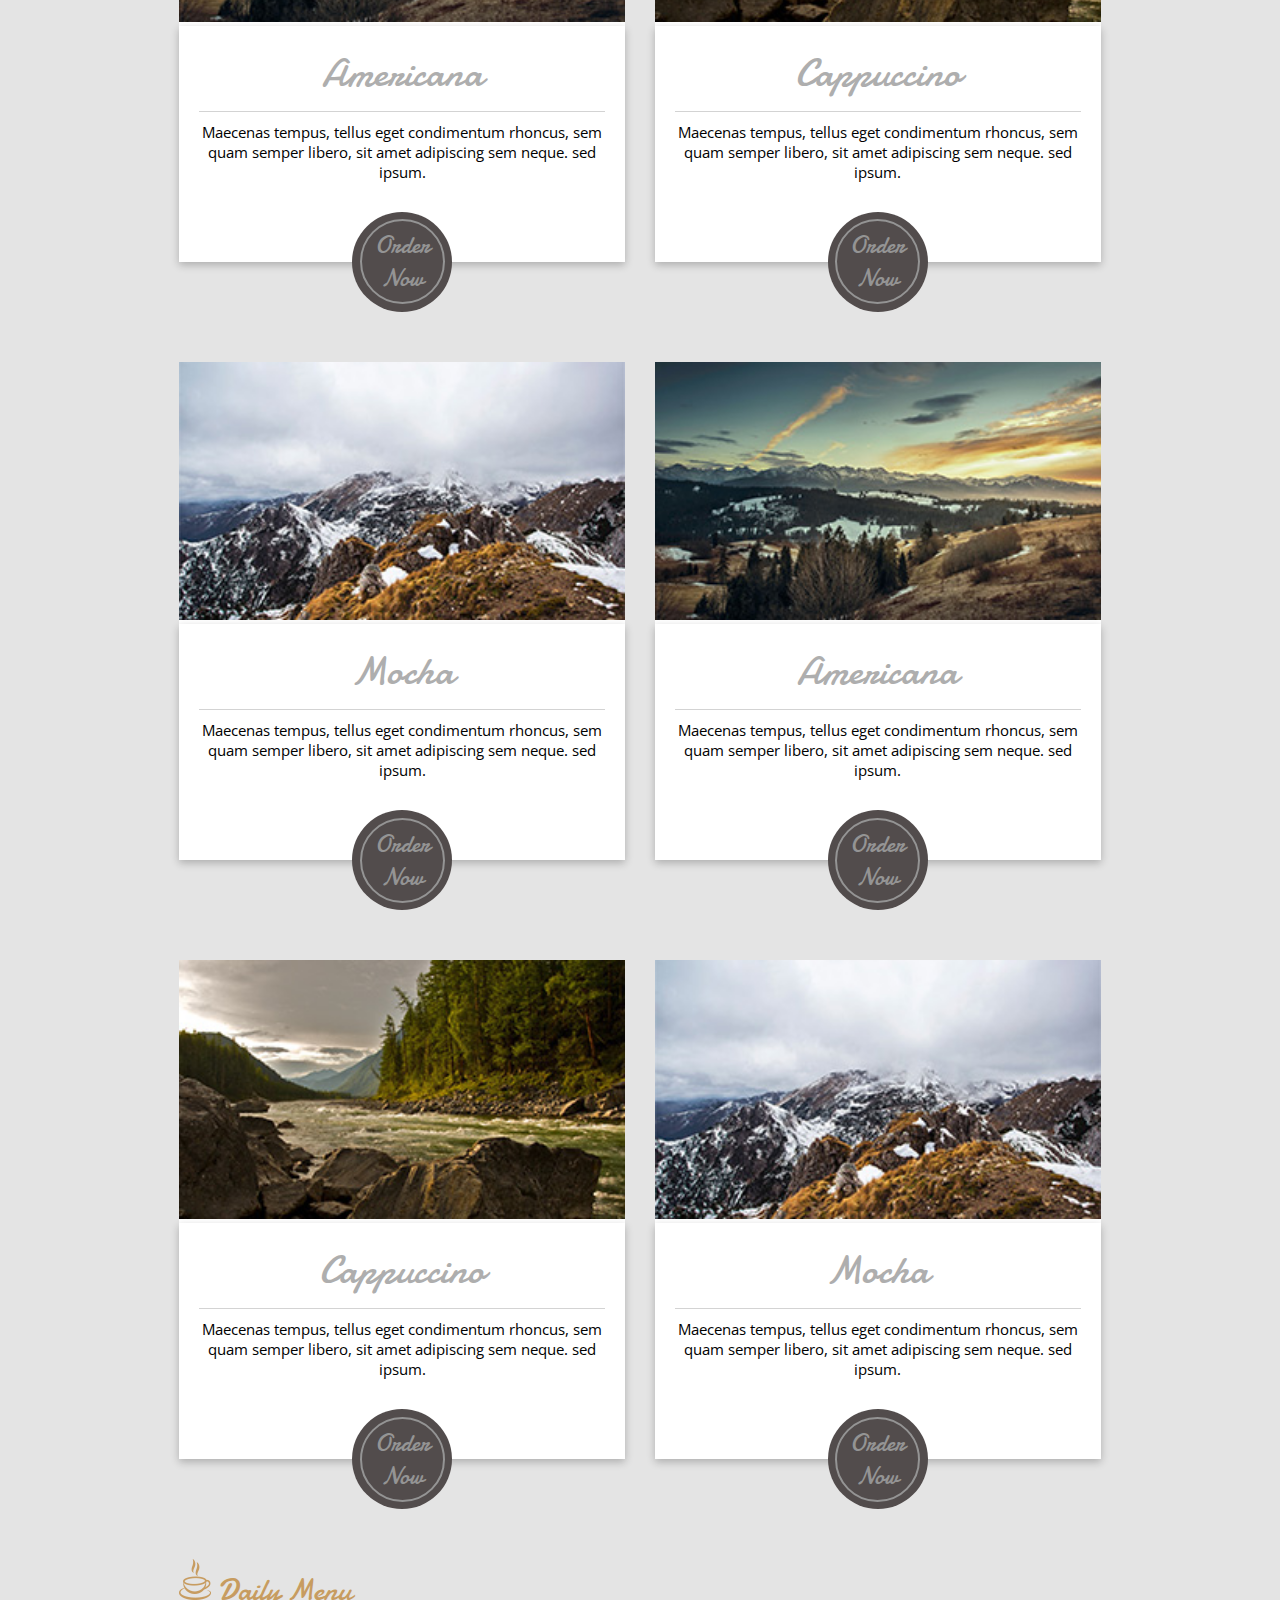
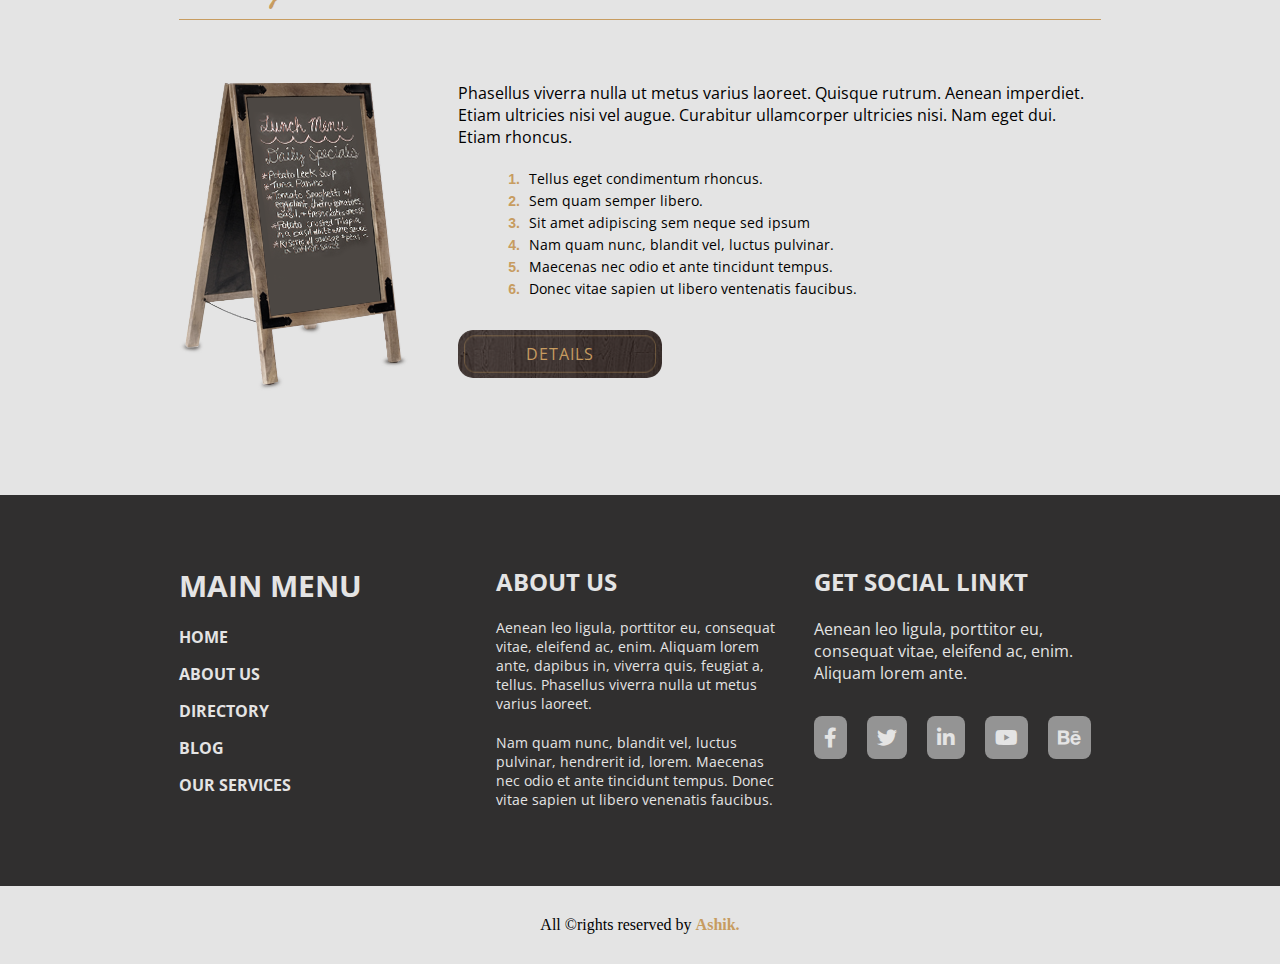
<file: today.html>
<!DOCTYPE html>
<html lang="en">
<head>
    <meta charset="UTF-8">
    <meta http-equiv="X-UA-Compatible" content="IE=edge">
    <meta name="viewport" content="width=device-width, initial-scale=1.0">
    <title>Cafe House</title>
    <link rel="stylesheet" href="css/all.min.css">
    <link rel="shortcut icon" href="img/favicon.ico" type="image/x-icon">
    <link rel="stylesheet" href="css/style.css">
    <link rel="stylesheet" href="css/responsive.css">
</head>
<body>
    <header>
        <nav>
            <div class="container nav-container">
                <div class="navbar">
                    <input type="checkbox" id="toggler">
                    <div class="navbar-left">
                        <img src="img/logo.png" alt="">
                        <span>Ashik's Cafe</span>
                    </div>
                    <div class="navbar-right">
                        <ul>
                            <li><a href="index.html" class="nav">HOME</a></li>
                            <li><a href="today.html" class="nav active">TODAY SPECIAL</a></li>
                            <li><a href="menu.html" class="nav">MENU</a></li>
                            <li><a href="contact.html" class="nav">CONTACT</a></li>
                        </ul>
                    </div>
                    <label for="toggler">
                        <i class="fa-solid fa-bars"></i>
                    </label>
                </div>
            </div>
        </nav>
    </header>

    <!-- Home section -->
    <section id="home">
        <div class="container home-container">
            <div class="home">
                <div class="home-top">
                    <img src="img/light.png" alt="">
                    <img src="img/light.png" alt="">
                    <img src="img/light.png" alt="">
                </div>
                <div class="home-middle">
                    <h3>
                        <img src="img/header-line.png" alt="">
                        Today's Special &nbsp 
                        <img src="img/header-line.png" alt="">
                    </h3>
                    <h2>Ashik's Cafe</h2>
                    <p>Cafe House template is a mobile-friendly responsive <span>Bootstrap v3.3.</span> 5 layout by <span>templatemo</span>. Lorem ipsum dolor sit amet, consectetuer adipiscing elit. Aenean commodo ligula eget dolor. Aenean massa. Cum sociis natoque penatibus et magnis dis parturient montes, nascetur ridiculusnec quam felis, ultricies nec, pellentesque eu, pretium quis, sem.</p>

                    <a href="#" class="btn">DETAILS</a>
                </div>
                <div class="home-bottom">
                    <img src="img/table-set.png" alt="">
                </div>
            </div>
        </div>
    </section>

    <!-- Popular items -->
    <section id="popular">
        <div class="container popular-container">
            <div class="popular">
                <div class="tagline">
                    <h3>
                    <img src="img/logo.png" alt="">
                        Popular Items
                    </h3>
                    <div class="hr">
                        <hr>
                    </div>
                </div>
                <div class="p-items">
                    <div class="p-item-one coffee">
                        <img src="img/popular-1.jpg" alt="">
                        <div class="americano">
                            <h3 class="p-title">Americana</h3>
                            <hr class="p-hr">
                            <p>Maecenas tempus, tellus eget condimentum rhoncus, sem quam semper libero, sit amet adipiscing sem neque. sed ipsum.</p>
                        </div>
                        <div class="order-now">
                            <a href="#">Order Now</a>
                        </div>
                    </div>
                    <div class="p-item-two coffee">
                        <img src="img/popular-2.jpg" alt="">
                        <div class="americano">
                            <h3 class="p-title">Cappuccino</h3>
                            <hr class="p-hr">
                            <p>Maecenas tempus, tellus eget condimentum rhoncus, sem quam semper libero, sit amet adipiscing sem neque. sed ipsum.</p>
                        </div>
                        <div class="order-now">
                            <a href="#">Order Now</a>
                        </div>
                    </div>
                    <div class="p-item-three coffee">
                        <img src="img/popular-3.jpg" alt="">
                        <div class="americano">
                            <h3 class="p-title">Mocha</h3>
                            <hr class="p-hr">
                            <p>Maecenas tempus, tellus eget condimentum rhoncus, sem quam semper libero, sit amet adipiscing sem neque. sed ipsum.</p>
                        </div>
                        <div class="order-now">
                            <a href="#">Order Now</a>
                        </div>
                    </div>
                    <div class="p-item-four coffee">
                        <img src="img/popular-1.jpg" alt="">
                        <div class="americano">
                            <h3 class="p-title">Americana</h3>
                            <hr class="p-hr">
                            <p>Maecenas tempus, tellus eget condimentum rhoncus, sem quam semper libero, sit amet adipiscing sem neque. sed ipsum.</p>
                        </div>
                        <div class="order-now">
                            <a href="#">Order Now</a>
                        </div>
                    </div>
                    <div class="p-item-five coffee">
                        <img src="img/popular-2.jpg" alt="">
                        <div class="americano">
                            <h3 class="p-title">Cappuccino</h3>
                            <hr class="p-hr">
                            <p>Maecenas tempus, tellus eget condimentum rhoncus, sem quam semper libero, sit amet adipiscing sem neque. sed ipsum.</p>
                        </div>
                        <div class="order-now">
                            <a href="#">Order Now</a>
                        </div>
                    </div>
                    <div class="p-item-six coffee">
                        <img src="img/popular-3.jpg" alt="">
                        <div class="americano">
                            <h3 class="p-title">Mocha</h3>
                            <hr class="p-hr">
                            <p>Maecenas tempus, tellus eget condimentum rhoncus, sem quam semper libero, sit amet adipiscing sem neque. sed ipsum.</p>
                        </div>
                        <div class="order-now">
                            <a href="#">Order Now</a>
                        </div>
                    </div>
                </div>
            </div>
        </div>
    </section>

    <!-- Daily menu section -->
    <section id="daily">
        <div class="container daily-container">
            <div class="daily">
                <div class="tagline">
                    <h3>
                    <img src="img/logo.png" alt="">
                        Daily Menu
                    </h3>
                    <div class="hr">
                        <hr>
                    </div>
                </div>
                <div class="menus">
                    <div class="menu-left">
                        <img src="img/menu-board.png" alt="">
                    </div>
                    <div class="menu-right">
                        <p>Phasellus viverra nulla ut metus varius laoreet. Quisque rutrum. Aenean imperdiet. Etiam ultricies nisi vel augue. Curabitur ullamcorper ultricies nisi. Nam eget dui. Etiam rhoncus.</p>
                        <ol>
                            <li>Tellus eget condimentum rhoncus.</li>
                            <li>Sem quam semper libero.</li>
                            <li>Sit amet adipiscing sem neque sed ipsum</li>
                            <li>Nam quam nunc, blandit vel, luctus pulvinar.</li>
                            <li>Maecenas nec odio et ante tincidunt tempus.</li>
                            <li>Donec vitae sapien ut libero ventenatis faucibus.</li>
                        </ol>
                        <a href="#" class="btn">DETAILS</a>
                    </div>
                </div>
            </div>
        </div>
    </section>

    <!-- Footer section -->

    <footer id="footer">
        <div class="footer">
            <div class="container footer-top-container">
                <div class="footer-top">
                    <div class="footer-top-left">
                        <h3>MAIN MENU</h3>
                        <ul>
                            <li><a href="#">HOME</a></li>
                            <li><a href="#">ABOUT US</a></li>
                            <li><a href="#">DIRECTORY</a></li>
                            <li><a href="#">BLOG</a></li>
                            <li><a href="#">OUR SERVICES</a></li>
                        </ul>
                    </div>
                    <div class="footer-top-middle">
                        <h4>ABOUT US</h4>
                        <p>Aenean leo ligula, porttitor eu, consequat vitae, eleifend ac, enim. Aliquam lorem ante, dapibus in, viverra quis, feugiat a, tellus. Phasellus viverra nulla ut metus varius laoreet.</p>
                        <p>Nam quam nunc, blandit vel, luctus pulvinar, hendrerit id, lorem. Maecenas nec odio et ante tincidunt tempus. Donec vitae sapien ut libero venenatis faucibus.</p>
                    </div>
                    <div class="footer-top-right">
                        <h2>GET SOCIAL LINKT</h2>
                        <P>Aenean leo ligula, porttitor eu, consequat vitae, eleifend ac, enim. Aliquam lorem ante.</P>
                        <ul>
                            <li><a href="#"><i class="fa-brands fa-facebook-f"></i></a></li>
                            <li><a href="#"><i class="fa-brands fa-twitter"></i></a></li>
                            <li><a href="#"><i class="fa-brands fa-linkedin-in"></i></a></li>
                            <li><a href="#"><i class="fa-brands fa-youtube"></i></a></li>
                            <li><a href="#"><i class="fa-brands fa-behance"></i></a></li>
                        </ul>
                    </div>
                </div>

            </div>
        </div>
        
        <div class="footer-bottom">
            <div class="container footer-bottom-container">
                <p>All &copyrights reserved by <span>Ashik.</span></p>
            </div>
        </div>
    </footer>



    <script
    src="https://code.jquery.com/jquery-3.6.1.min.js"
    integrity="sha256-o88AwQnZB+VDvE9tvIXrMQaPlFFSUTR+nldQm1LuPXQ="
    crossorigin="anonymous"></script>
    <script src="js/custom.js"></script>
</body>
</html>
</file>
<file: css/style.css>
@import url('https://fonts.googleapis.com/css2?family=Damion&family=Open+Sans:wght@400;700&display=swap');

*{
    margin: 0;
    padding: 0;
    box-sizing: border-box;
}
body{
    background-color: #E4E4E4;
}
.container{
    width: 72%;
    margin: 0 auto;
}
ul,ol{
    list-style: none;
    counter-reset: li;
}
a{
    text-decoration: none;
}
/* HOME PAGE */
/* Navbar section */
header{
    position: sticky;
    top: 0;
    left: 0;
    z-index: 1;
}
nav{
    background-color: #000000;
    height: 80px;
    display: grid;
    align-items: center;
}
nav input{
    display: none;
}
nav label{
    display: none;
}
/* .nav-container{
    width: 89%;
} */
.navbar{
    display: flex;
    justify-content: space-between;
    align-items: center;
}
.navbar-left span{
    font-size: 35px;
    font-family: 'Damion', cursive;
    color: #C79C60;
}

.navbar-right ul{
    display: flex;
    justify-content: flex-end;
    align-items: center;
    color: #fff;
}
.navbar-right ul .nav{
    color: #fff;
    font-family: 'Open Sans', sans-serif;
    font-weight: bold;
    font-size: 14px;
    padding: 15px 15px 20px 30px;
    /* transition: background 0.5s ease-in-out; */
}
.navbar-right ul .nav:hover{
    color: #C79C60;
}
.navbar-right ul .active{
    background: url(../img/logo.png) no-repeat, url(../img/nav-underline.png) no-repeat;
    background-size: 20px, 74px 17px;
    background-position: 0% 40%, center bottom;
    color: #C79C60;
}

/* Home section */
#home{
    background-color: #282726;
    height: 960px;
    position: relative;
}
.home-top{
    display: flex;
    column-gap: 30px;
    justify-content: space-evenly;
}
.home-top img{
    width: 42%;
}
.home-middle{
    text-align: center;
    width: 70%;
    margin: 0 auto;
    transform: translateY(-120px);
}
.home-middle h3{
    font-size: 50px;
    font-family: 'Damion', cursive;
    color: #fff;
    font-weight: 500;
}
.home-middle h2{
    font-size: 62px;
    font-weight: 500;
    color: #C79C60;
    font-family: 'Times New Roman', Times, serif;
    letter-spacing: 3px;
    margin: 15px 0 10px;
}
.home-middle p{
    text-align: left;
    margin-bottom: 40px;
    font-size: 14px;
    color: #949494;
    line-height: 25px;
    font-family: 'Open Sans', sans-serif;
}
.home-middle p span{
    color: #C79C60;
}
.btn{
    color: #C79C60;
    background-image: url(../img/tm-brown-button.png);
    background-size: cover;
    background-position: center;
    background-repeat: no-repeat;
    padding: 13px 68px;
    border-radius: 15px;
    border: 0;
    font-size: 16px;
    letter-spacing: 1px;
    margin-top: 30px;
    display: inline-block;
    font-family: 'Open Sans', sans-serif;

}
.btn:hover{
    color: #fff;
}
.home-bottom{
    transform: translateY(-150px);
    /* position: absolute;
    bottom: -120px;
    left: 0; */
}
.home-bottom img{
    width: 100%;
}

/* Popular section */
#popular{
    margin: 200px 0 100px;
}
.p-desc{
    margin: 100px 0;
    display: flex;
    column-gap: 60px;
    row-gap: 60px;
}
.p-desc .p-desc-left h2{
    font-size: 35px;
    font-family: 'Damion', cursive;
    color: #C79C60;
    font-weight: 400;
}
.p-desc .p-desc-left h3{
    font-size: 30px;
    font-family: 'Open Sans', sans-serif;
    color: #302F2F;
    font-weight: 500;
    margin: 20px 0 15px 0;
}
.p-desc .p-desc-left p{
    font-size: 14px;
    font-family: 'Open Sans', sans-serif;
    color: #302F2F;
}
.p-desc .p-desc-left p span:first-child{
    color: blue;
}
.p-desc .p-desc-left p span:last-child{
    color: rgb(247, 25, 247);
}

.p-desc .p-desc-left img{
    border-radius: 50%;
    border: 8px solid #fff;
    box-shadow: rgba(0, 0, 0, 0.45) 0px 25px 20px -20px;
}
.tagline{
    display: flex;
    flex-wrap: wrap;
    row-gap: 20px;
    align-items: flex-end;
    margin: 100px 0 50px;

}
.tagline h3{
    width: 350px;
    font-size: 30px;
    font-family: 'Damion', cursive;
    font-weight: 500;
    color: #C79C60;
}
.hr{
    width: 100%;
    transform: translateY(-12px);
}
.hr hr{
    border: none;
    border-top: 1px solid #C79C60;
}
.p-items{
    display: grid;
    grid-template-columns: repeat(auto-fit, minmax(300px, 1fr));
    gap: 100px 30px;
}
.coffee{
    text-align: center;
    background-color: #fff;
    position: relative;
    transition: all 0.5s ease-in-out;
}
.coffee:hover{
    background-image: url(../img/shadow.png);
    background-repeat: no-repeat;
    background-position: bottom;
    background-size: cover;
}
.coffee img{
    width: 100%;
}
.americano{
    padding: 20px 20px 80px;
    box-shadow: rgba(0, 0, 0, 0.24) 0px 3px 8px;
}
.americano h3{
    color: rgb(174,174,174);
    font-family: 'Damion', cursive;
    font-size: 40px;
    font-weight: 500;
    transition: color 0.5s;
}
.americano hr{
    margin: 10px 0;
    border: none;
    border-bottom: 1px solid lightgray;
    transition: border-color 0.4s;
}
.americano p{
    font-family: 'Open Sans', sans-serif;
    font-size: 15px;
}
.coffee:hover .p-title{
    color: #C79C60;
}
.coffee:hover .p-hr{
    border-color: #C79C60;
}
 .coffee .order-now{
    border-radius: 50%;
    width: 100px;
    height: 100px;
    display: flex;
    align-items: center;
    justify-content: center;
    position: absolute;
    bottom: -50px;
    left: 50%;
    transform: translate(-50%);
    background-color: rgb(82, 76, 76);
}
.coffee .order-now a{
    width: 85px;
    height: 85px;
    border-radius: 50px; 
    border: 2px solid #949494;
    font-size: 24px;
    padding-top: 8px;
    color: #949494;
    font-family: 'Damion', cursive;
    font-weight: 500;
    transition: all 0.3s ease;
}
.coffee .order-now:hover a{
     color: #C79C60;
     border-color: #C79C60;
}

/* Special section */
.special{
    display: flex;
    justify-content: space-between;
    row-gap: 20px;
}
.special .item{
    position: relative;
    border: 8px solid #fff;
    border-radius: 10px;
}
.special .item .item-content{
    position: absolute;
    left: 0;
    bottom: 0;
    background-color: rgba(0, 0, 0, 0.507);
    width: 100%;
}
.special .item .item-content a{
    color: #E4E4E4;
    display: block;
    padding: 15px 10px;
}
.special .item .item-content a h3{
    font-size: 22px;
    font-family: 'Open Sans', sans-serif;
    margin: 5px 0;
}
.special .item .item-content a p{
    font-family: 'Open Sans', sans-serif;
}
.special-left .item{
    height: 100%;
}
.special-right{
    flex-basis: 42%;
}
.special-right-bottom{
    display: flex;
    justify-content: space-between;
    margin-top: 20px;
}
.special-right-bottom .item{
    flex-basis: 48%;

}
.special img{
    width: 100%;
    height: 100%;
}

/* Daily Menu section */
.menus{
    display: flex;
    column-gap: 50px;
}
.menus ol{
    margin: 20px 0 0 50px;
}
.menus ol li{
    line-height: 22px;
    font-size: 14px;
    font-family: 'Open Sans', sans-serif;
}
.menus ol li::before{
    content: counter(li)'.';
    counter-increment: li;
    color: #C79C60;
    font-weight: 700;
    display: inline-block;
    width: 1em;
    margin-right: 0.5em;
    font-family: sans-serif;
}
.menus p{
    font-family: 'Open Sans', sans-serif;
}

/* Menus menu section */

.menu{
    display: flex;
    column-gap: 50px;
}
.menu .menu-left{
    flex-basis: 45%;
}
.menu .menu-left ul{
    background-image: url(../img/vertical-menu-bg.png);
    background-repeat: no-repeat;
    background-position: top left;
    background-size: cover;
    height: 460px;
    display: flex;
    flex-direction: column;
    justify-content: center;
    align-items: center;
    row-gap: 21px;
}
.menu .menu-left ul li:first-child a{
    color: #C79C60;
    font-weight: bold;
    letter-spacing: 1px;
}
.menu .menu-left ul li a{
    color: #E4E4E4;
    font-family: 'Open Sans', sans-serif;
    font-size: 14px;
    color: #7c6a51;
}
.menu .menu-left ul li a:hover{
    color: #E4E4E4;
    font-family: 'Open Sans', sans-serif;
    font-size: 14px;
    color: #C79C60;
}

.menu .menu-right{
    flex-basis: 100%;
}
.menu-items ul li{
    position: relative;
    display: flex;
    column-gap: 20px;
    align-items: center;
    padding: 20px;
    background-color: #fff;
    margin-bottom: 20px;
    border-radius: 10px;
    cursor: pointer;
}
.menu-items ul li:hover .item-content h3{
    color: #C79C60;
}

.menu-items ul li .order-now{
    border-radius: 50%;
    width: 100px;
    height: 100px;
    display: flex;
    align-items: center;
    justify-content: center;
    background-color: rgb(82, 76, 76);
    flex-basis: 40%;
}
.menu-items ul li .item-content h3{
    font-family: 'Open Sans', sans-serif;
    font-size: 22px;
    font-weight: 400;
    line-height: 50px;
    transition: color 0.2s;
}
.menu-items ul li .item-content p{
    font-family: 'Open Sans', sans-serif;
    font-size: 14px;
    line-height: 25px;
}
 .menu-items ul li .order-now a{
    width: 85px;
    height: 85px;
    border-radius: 50px; 
    border: 2px solid #949494;
    font-size: 24px;
    padding: 22px 0 22px 15px;
    color: #949494;
    font-family: 'Damion', cursive;
    font-weight: 500;
    transition: all 0.3s ease;
}
.menu-items ul li .order-now:hover a{
    color: #C79C60;
    border-color: #C79C60;
}


/* Contacts contact section */
#contact{
    margin: 200px 0 100px;
}
#contact h2{
    margin-bottom: 30px;
    font-family: 'Open Sans', sans-serif;
    font-weight: 400;
    font-size: 30px;
    color: grey;
}
.contact{
    display: flex;
    column-gap: 5%;
}
.contact-left, .contact-right{
    flex-basis: 90%;
}

.contact-left form input, .contact-left form textarea{
    width: 100%;
    padding: 8px;
    font-family: 'Open Sans', sans-serif;
    border-radius: 10px;
    border: 1px solid #C79C60;
    font-weight: bold;
    color: #C79C60;
    margin-bottom: 15px;
} 
.contact-left form a{
    padding: 20px 68px;
} 

.contact-right iframe{
    width: 100%;
    height: 454px;
    border-radius: 10px;
}

/* footer section */
.footer{
    margin-top: 100px;
    background-color: #302F2F;
    padding: 70px 0;
    color: #E4E4E4;
}
.footer-top{
    display: grid;
    grid-template-columns: repeat(auto-fit, minmax(250px, 1fr));
    column-gap: 30px;
    font-family: 'Open Sans', sans-serif;
}
.footer-top-left h3{
    font-size: 30px;
}
.footer-top-left ul{
    margin: 20px 0;
}
.footer-top-left ul li{
    margin-bottom: 15px;
}
.footer-top-left ul li a{
    color: #E4E4E4;
    padding: 10px 0;
    font-weight: bold;
}
.footer-top-left ul li a:hover{
    color: #C79C60;
}

.footer-top-middle h4{
    font-size: 24px;
}
.footer-top-middle p{
    font-size: 14px;
    margin-top: 20px;
}
.footer-top-right h3{
    font-size: 30px;
}
.footer-top-right p{
    margin-top: 20px;
}
.footer-top-right ul{
    display: flex;
    margin-top: 40px;
    column-gap: 20px;
}
.footer-top-right ul li a{
    font-size: 20px;
    background-color: #949494;
    padding: 8px 10px;
    border-radius: 8px;
    color: #E4E4E4;
}
.footer-top-right ul li a:hover{
    background-color: #C79C60;
}

.footer-bottom-container{
    display: flex;
    justify-content: center;
    padding: 30px 0;
}
.footer-bottom-container span{
    color: #C79C60;
    font-weight: bold;
}
</file>
<file: css/responsive.css>
/* X-Small devices (portrait phones, less than 576px) */
@media all and (max-width: 576px) {
    #home{
        height: 710px;
    }
    .navbar-right ul{
        width: 50% !important;
    }
    .nav-container{
        width: 92%;
    }

    .home-middle h3{
        font-size: 30px;
    }
    .home-middle h2{
        font-size: 50px;
    }
    .p-items img{
        object-fit: cover;
    }
    .menu{
        flex-wrap: wrap;
        row-gap: 50px;
    }
    .menu .menu-left{
        flex-basis: 100%;
    }
    .menu-items ul li{
        flex-wrap: wrap;
        justify-content: center;
    }
    
    #special .tagline .hr{
        width: 70%;
    }
    .footer-top-right ul{
        column-gap: 8px;
    }


    /* Contact page = contact section */
    .contact{
        flex-direction: column;
        row-gap: 50px;
    }
}

/* // Small devices (landscape phones, less than 768px) */
@media all and (max-width: 768px) {
    
    .home-container, .popular-container, .daily-container, .contact-container, .special-container{
        width: 92%;
    }
    /* Home section */
    
    .home-middle{
        width: 100%;
        transform: translateY(0);
    }
    .home-bottom{
        transform: translateY(0);
    }

    .home-top img:first-child, .home-top img:last-child{
        display: none;
    }
    .menus{
        flex-wrap: wrap;
    }
    .menu .menu-left ul {
        background-size: contain;
        background-position: center;
    }
    .p-items{
        grid-template-rows: repeat(2, 1fr);
        justify-content: center;
    }
    .p-desc{
        flex-wrap: wrap;
    }
}

/* // Medium devices (tablets, less than 992px) */
@media all and (max-width: 992px) {
    /* Navbar */
    nav label{
        display: block;
    }
    nav label i{
        color: #fff;
        font-size: 30px;
    }
    .navbar-right ul{
        display: flex;
        flex-direction: column;
        align-items: center;
        justify-content: center;
        color: #fff;
        width: 30%;
        position: fixed;
        top: 80px;
        right: -50%;
        column-gap: 30px;
        background-color: rgba(160, 49, 49, 0.459);
        transition: right 0.5s ease-in-out;
    }
    .navbar-right ul li{
        margin-bottom: 25px;
    }
    nav input:checked ~ .navbar-right ul{
        right: 0;
    } 

    #home{
        height: 850px;
    }
    
    .special{
        flex-direction: column;
    }

}

/* // Large devices (desktops, less than 1200px) */
@media all and (max-width: 1200px) {
    #home{
        height: 880px;
    }

}

/* // X-Large devices (large desktops, greater than 1200px) */
@media all and (min-width: 1200px) {

}
</file>
